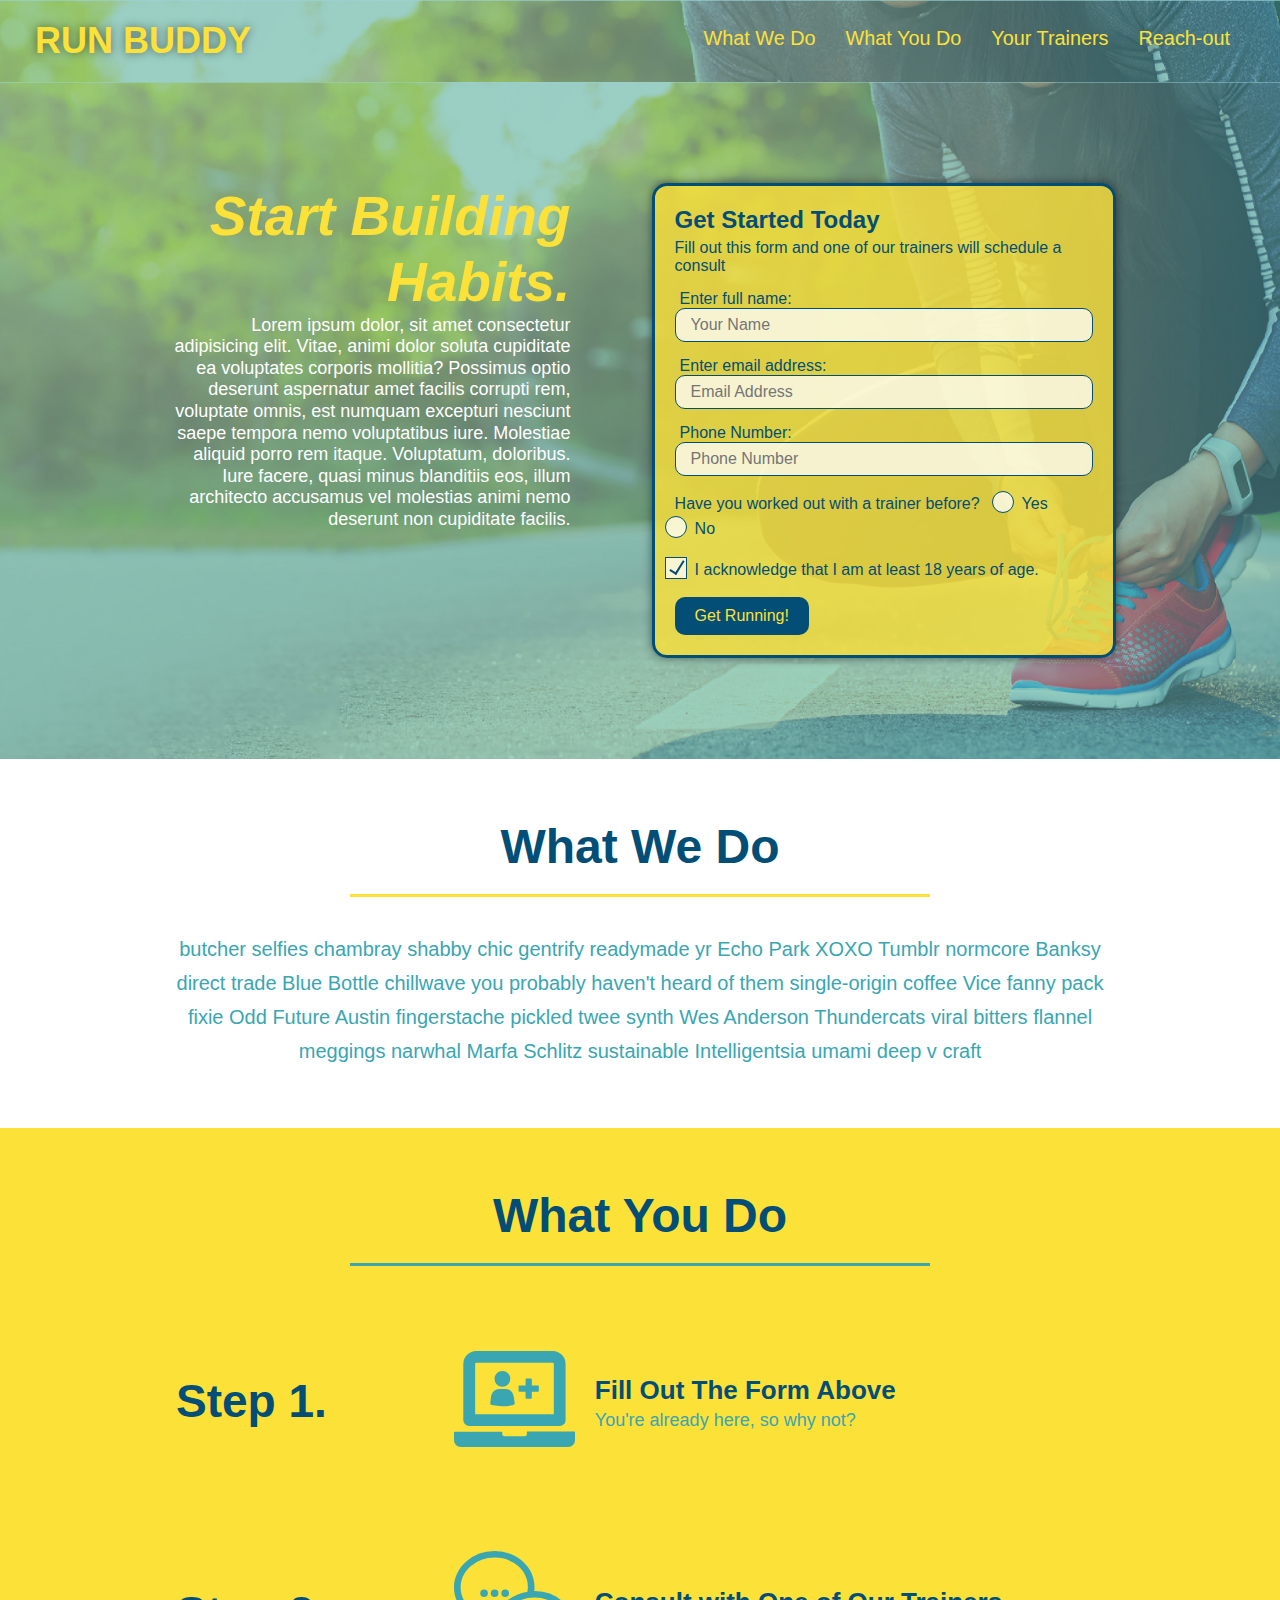
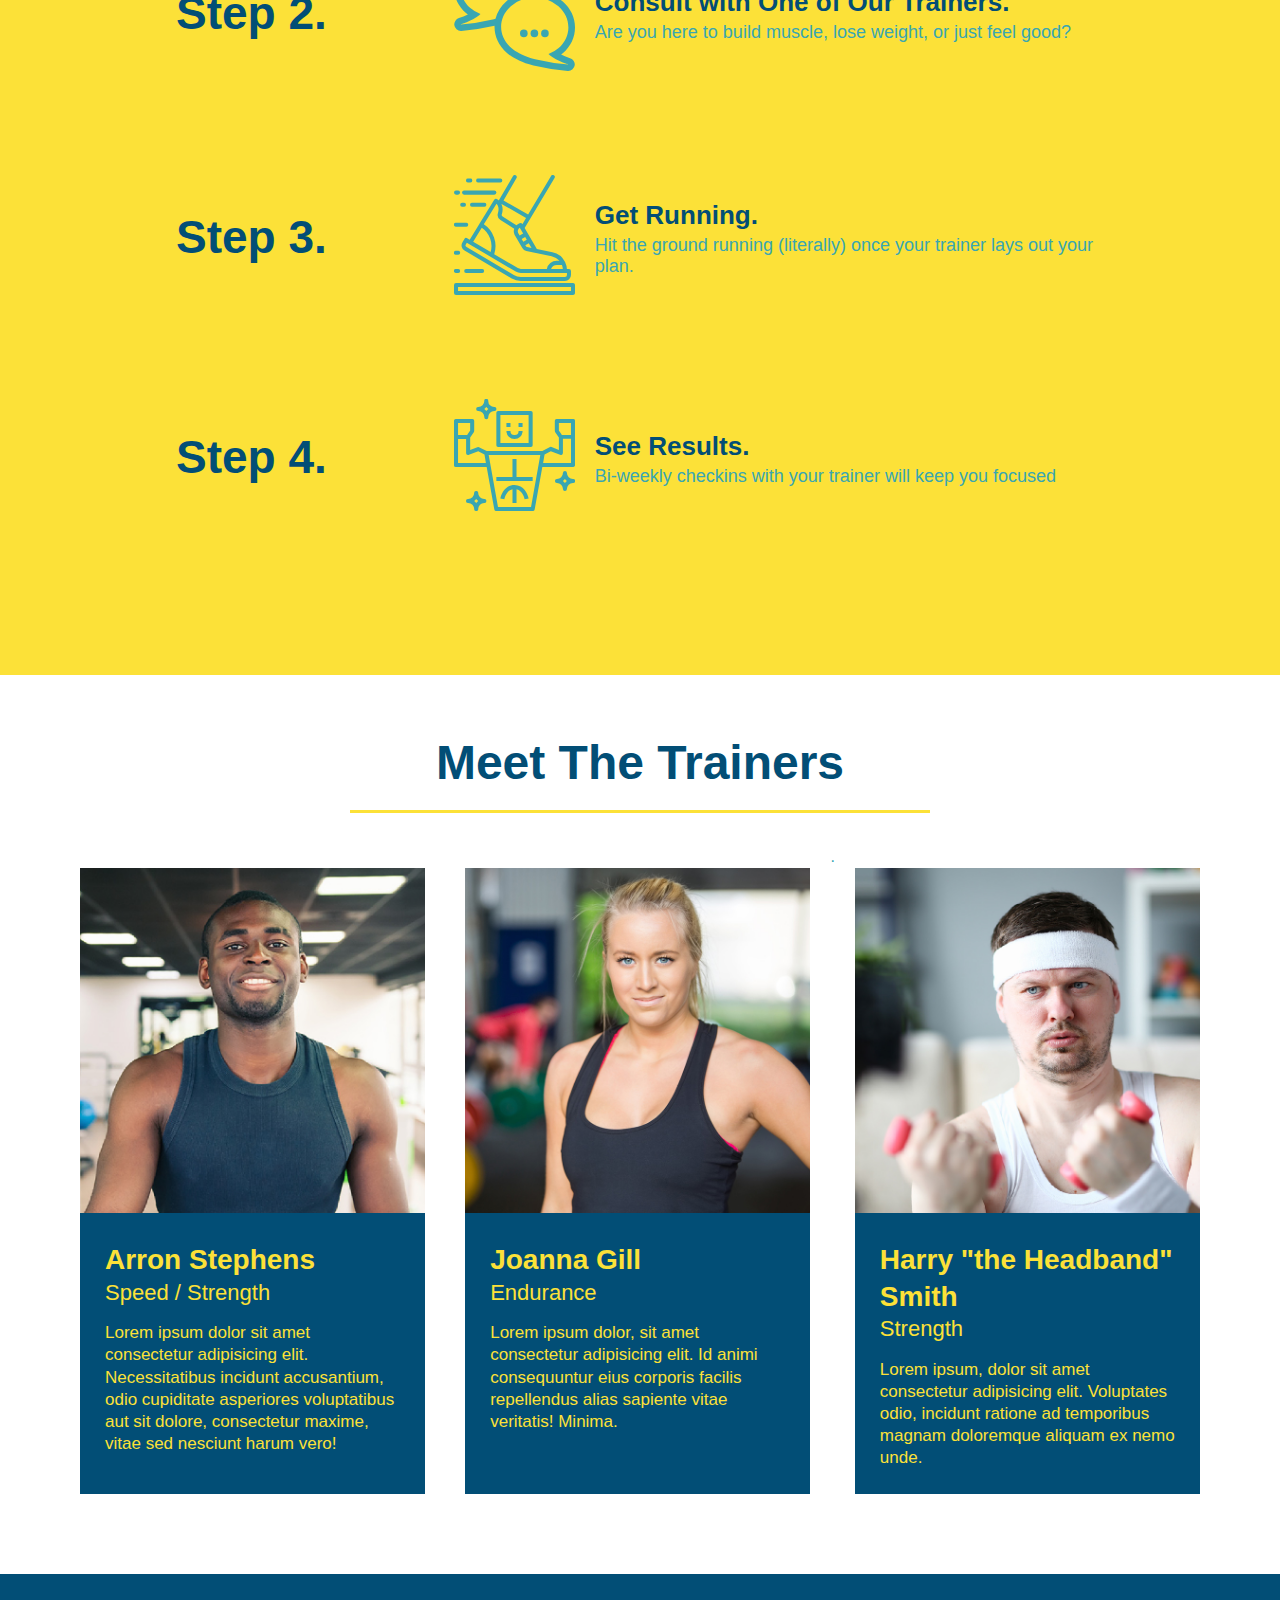
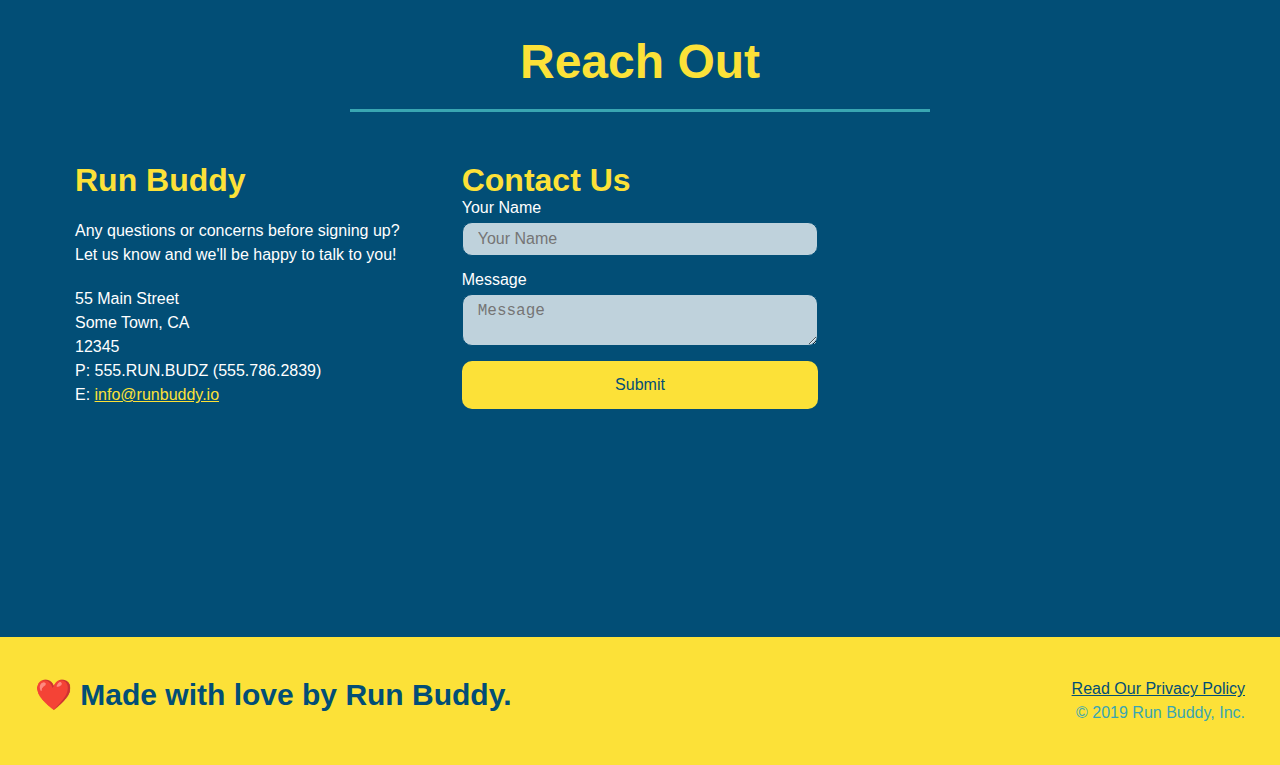
<file: index.html>
<!DOCTYPE html>
<html lang="en">
<head>
    <meta charset="UTF-8">
    <meta http-equiv="X-UA-Compatible" content="IE=edge">
    <meta name="viewport" content="width=device-width, initial-scale=1.0">
    <title>Run Buddy</title>
    <link rel="stylesheet" href="./assets/css/style.css">
    <meta name="viewport" content="width=device-width, initial-scale=1.0">
</head>
<body>
    <header>
    <h1>RUN BUDDY</h1>
    <nav>
        <!-- Unordered list element -->
        <ul>
            <!-- List item element -->
            <li>
                <!-- Anchor element -->
                <a href="#what-we-do">What We Do</a>
            </li>
            <li>
                <a href="#what-you-do">What You Do</a>
            </li>
            <li>
                <a href="#your-trainers">Your Trainers</a>
            </li>
            <li>
                <a href="#reach-out">Reach-out</a>
            </li>
        </ul>
    </nav>
    </header>
    <!-- hero/jumbotron -->
    <section class="hero">
        <div class="hero-cta">
            <h2>Start Building Habits.</h2>
                <p>Lorem ipsum dolor, sit amet consectetur adipisicing elit. Vitae, animi dolor soluta cupiditate ea voluptates
                corporis mollitia? Possimus optio deserunt aspernatur amet facilis corrupti rem, voluptate omnis, est numquam
                excepturi nesciunt saepe tempora nemo voluptatibus iure. Molestiae aliquid porro rem itaque. Voluptatum,
                doloribus. Iure facere, quasi minus blanditiis eos, illum architecto accusamus vel molestias animi nemo deserunt
                non cupiditate facilis.</p>
        </div>
        <div class="hero-form">
            <h3>Get Started Today</h3>
            <p>Fill out this form and one of our trainers will schedule a consult</p>
            <!-- Add form element -->
            <form>
                <label for="name">Enter full name:</label>
                <input type="text" placeholder="Your Name" name="name" id="name" class="form-input"/>
                <label for="email">Enter email address:</label>
                <input type="email" placeholder="Email Address" name="email" id="email"  class="form-input"/>
                <label for="phone">Phone Number:</label>
                <input type="tel" placeholder="Phone Number" name="phone" id="phone" class="form-input" />
                <p>
                    Have you worked out with a trainer before?
                <span class="radio-wrapper">
                    <input type="radio" name="trainer-confirm" id="trainer-yes" />
                    <label for="trainer-yes">Yes</label>
                    </span>
                    <span class="radio-wrapper">
                    <input type="radio" name="trainer-confirm" id="trainer-no" />
                    <label for="trainer-no">No</label>
                    </span>
                </p>
                <p>
                    <span class="checkbox-wrapper">
                    <label for="checkbox">
                        I acknowledge that I am at least 18 years of age.
                    </label>
                    <input type="checkbox" name="age-confirm" id="checkbox">
                    </span>
                </p>
                <button type="submit">
                    Get Running!
                </button>
            </form>
        </div>
    </section>
<!-- End Hero -->
    <!-- "what we do" section -->
    <section id="what-we-do" class="intro">
    <div class="flex-row">
        <h2 class="section-title primary-border">What We Do</h2>
    </div>
    <div class="flex-row">
        <p>
            butcher selfies chambray shabby chic gentrify readymade yr Echo Park XOXO Tumblr normcore Banksy direct trade Blue Bottle chillwave you probably haven't heard of them single-origin coffee Vice fanny pack fixie Odd Future Austin fingerstache pickled twee synth Wes Anderson Thundercats viral bitters flannel meggings narwhal Marfa Schlitz sustainable Intelligentsia umami
            deep v craft
        </p>
    </div>
    </section>
    <!-- "what you do" section -->
    <section id="what-you-do" class="steps">
    <div class="flex-row">
        <h2 class="section-title secondary-border">What You Do</h2>
    </div>
    <!-- Step 1 -->
        <div class="step">
            <h3>Step 1.</h3>
            <div class="step-info">
                <div class="step-img">
                    <img src="./assets/Images/01-04-svgs/step-1.svg" alt="">
                </div>
                <div class="step-text">
                    <h4>Fill Out The Form Above</h4>
            <p>You're already here, so why not?</p>
        </div>
        </div>
        </div>
        <!-- step 2 -->
        <div class="step">
            <h3>Step 2.</h3>
            <div class="step-info">
                <div class="step-img">
                    <img src="./assets/Images/01-04-svgs/step-2.svg" alt="">
                </div>
                <div class="step-text">
                    <h4>Consult with One of Our Trainers.</h4>
            <p>Are you here to build muscle, lose weight, or just feel good?</p>
                </div>
        </div>
        </div>
        <!-- Step 3 -->
        <div class="step">
            <h3>Step 3.</h3>
            <div class="step-info">
                <div class="step-img">
                    <img src="./assets/Images/01-04-svgs/step-3.svg" alt="">
                </div>
                <div class="step-text">
                    <h4>Get Running.</h4>
            <p>Hit the ground running (literally) once your trainer lays out your plan.</p>
                </div>
        </div>
        </div>
        <!-- Step 4 -->
        <div class="step">
            <h3>Step 4.</h3>
            <div class="step-info">
                <div class="step-img">
                    <img src="./assets/Images/01-04-svgs/step-4.svg" alt="">
                </div>
                <div class="step-text">
                    <h4>See Results.</h4>
            <p>Bi-weekly checkins with your trainer will keep you focused</p>
        </div>
        </div>
        </div>
    </section>
    <!-- "meet the trainers" section -->
    <section id="your-trainers">
        <div class="flex-row">
            <h2 class="section-title primary-border">Meet The Trainers</h2>
        </div>
    <!-- First Trainer bio -->
    <div class="trainers">
        <article class="trainer">
            <img src="./assets/Images/01-05-trainers/trainer-1.jpg" alt="Arron Stephens in his workout clothes, ready to workout.">
            <div class="trainer-bio">
                <h3 class="trainer-name">Arron Stephens</h3>
                <h4 class="trainer-role">Speed / Strength</h4>
                <p>
                Lorem ipsum dolor sit amet consectetur adipisicing elit. Necessitatibus incidunt accusantium, odio cupiditate asperiores voluptatibus aut sit dolore, consectetur maxime, vitae sed nesciunt harum vero!
                </p>
            </div>
        </article>
        <!-- second trainer bio -->
        <article class="trainer">
            <img src="./assets/Images/01-05-trainers/trainer-2.jpg" alt="Joanna Gill cooling off after her workout">
            <div class="trainer-bio">
            <h3 class="trainer-name">Joanna Gill</h3>
            <h4 class="trainer-role">Endurance</h4>
            <p>Lorem ipsum dolor, sit amet consectetur adipisicing elit. Id animi consequuntur eius corporis facilis repellendus alias sapiente vitae veritatis! Minima.</p>
            </div>
        </article>
        <!-- third trainer bio -->.
        <article class="trainer">
            <img src="./assets/Images/01-05-trainers/trainer-3.jpg" alt="Harry Smith wearing a headband and carrying comical weights">
            <div class="trainer-bio">
                <h3 class="trainer-name">Harry "the Headband" Smith</h3>
                <h4 class="trainer-role">Strength</h4>
                <p>Lorem ipsum, dolor sit amet consectetur adipisicing elit. Voluptates odio, incidunt ratione ad temporibus magnam doloremque aliquam ex nemo unde.</p>
            </div>
        </article>
    </div>
    </section>
    <!-- "reach out" section -->
    <section id="reach-out" class="contact">
    <div class="flex-row">
        <h2 class="section-title secondary-border">Reach Out</h2>
    </div>
        <div class="contact-info">
            <div>
                <h3>Run Buddy</h3>
                <p>
                    Any questions or concerns before signing up?
                    <br />
                    Let us know and we'll be happy to talk to you!
                </p>
                <address>
                    55 Main Street
                    <br />
                    Some Town, CA
                    <br />
                    12345
                    <br>
                    P: 555.RUN.BUDZ (555.786.2839)
                    <br />
                    E: <a href="mailto:info@runbuddy.io">info@runbuddy.io</a>
                </address>
            </div>
            <div class="contact-form">
                <h3>Contact Us</h3>
                <form>
                    <label for="contact-name">Your Name</label>
                    <input type="text" id="contact-name" placeholder="Your Name">

                    <label for="contact-message">Message</label>
                    <textarea id="contact-message" placeholder="Message"></textarea>

                    <button type="submit">Submit</button>
                </form>
            </div>
            
            <iframe src="https://www.google.com/maps/embed?pb=!1m18!1m12!1m3!1d2957.4644875101503!2d-97.77890097995767!3d29.9616878326843!2m3!1f0!2f0!3f0!3m2!1i1024!2i768!4f13.1!3m3!1m2!1s0x8644aace52c7f05d%3A0x8c046ac3728ed4ec!2s106%20Cll%20De%20Tobias%2C%20Kyle%2C%20TX%2078640!5e0!3m2!1sen!2sus!4v1636066611062!5m2!1sen!2sus" width="400" height="400" style="border:0;" allowfullscreen="" loading="lazy"></iframe>
        </div>
    </section>
    <!-- footer -->
    <footer>
        <h2 id="made-with-love">❤️ Made with love by Run Buddy.</h2>
        <div>
            <a href="./privacy-policy.html">Read Our Privacy Policy</a><br />
            &copy; 2019 Run Buddy, Inc. 
        </div>
    </footer>
</body>
</html>
</file>
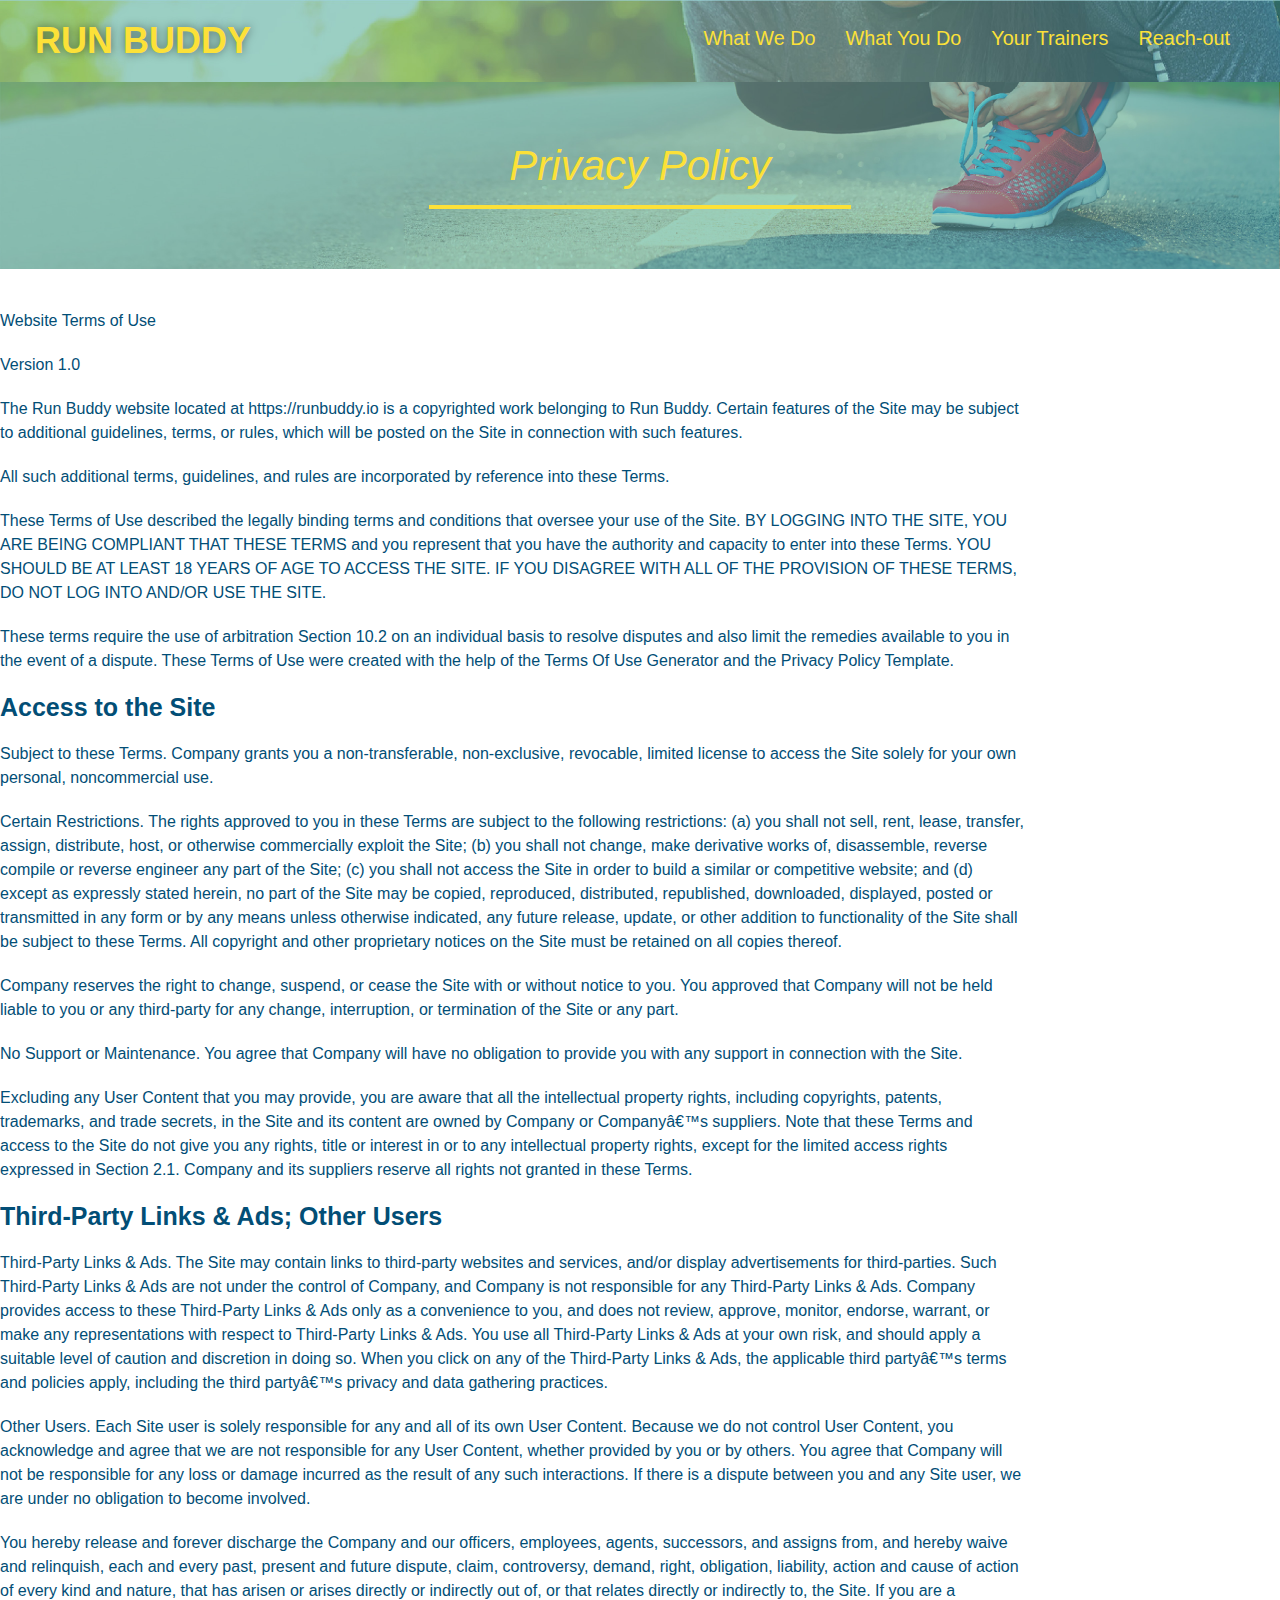
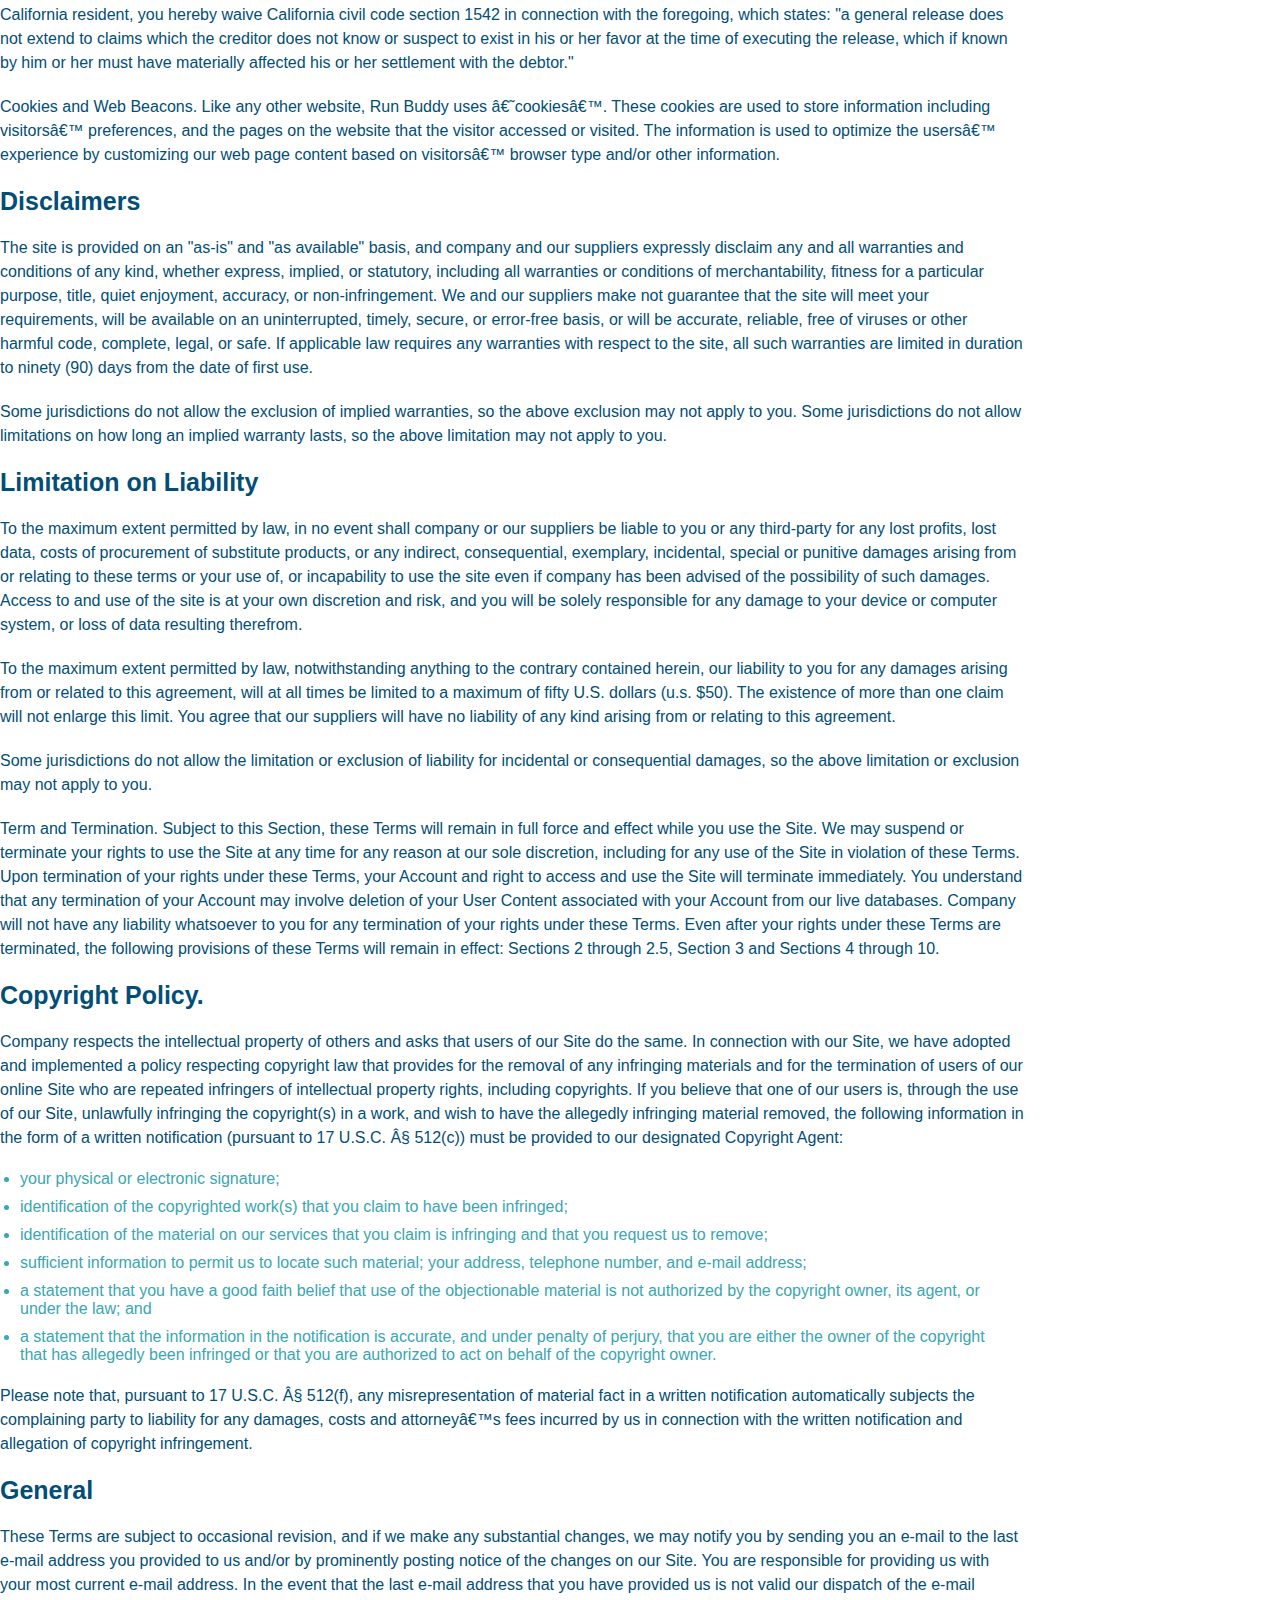
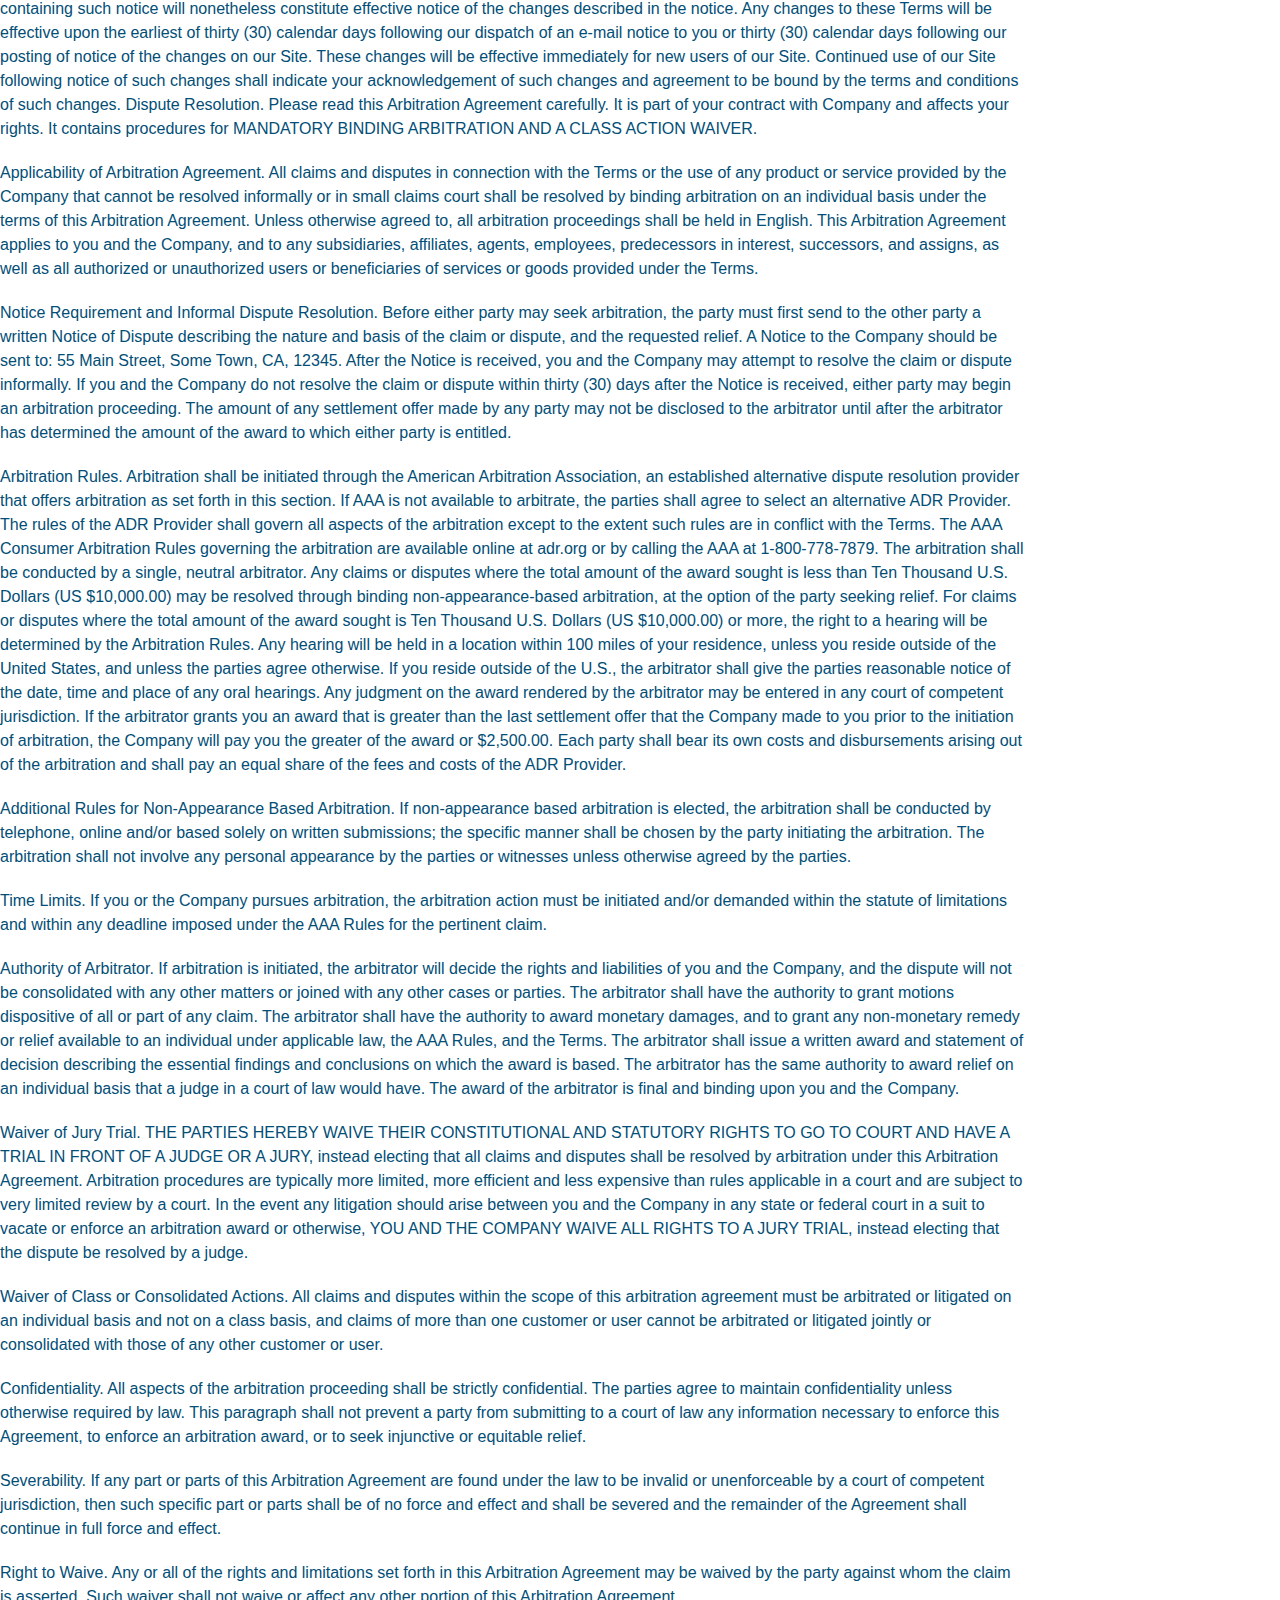
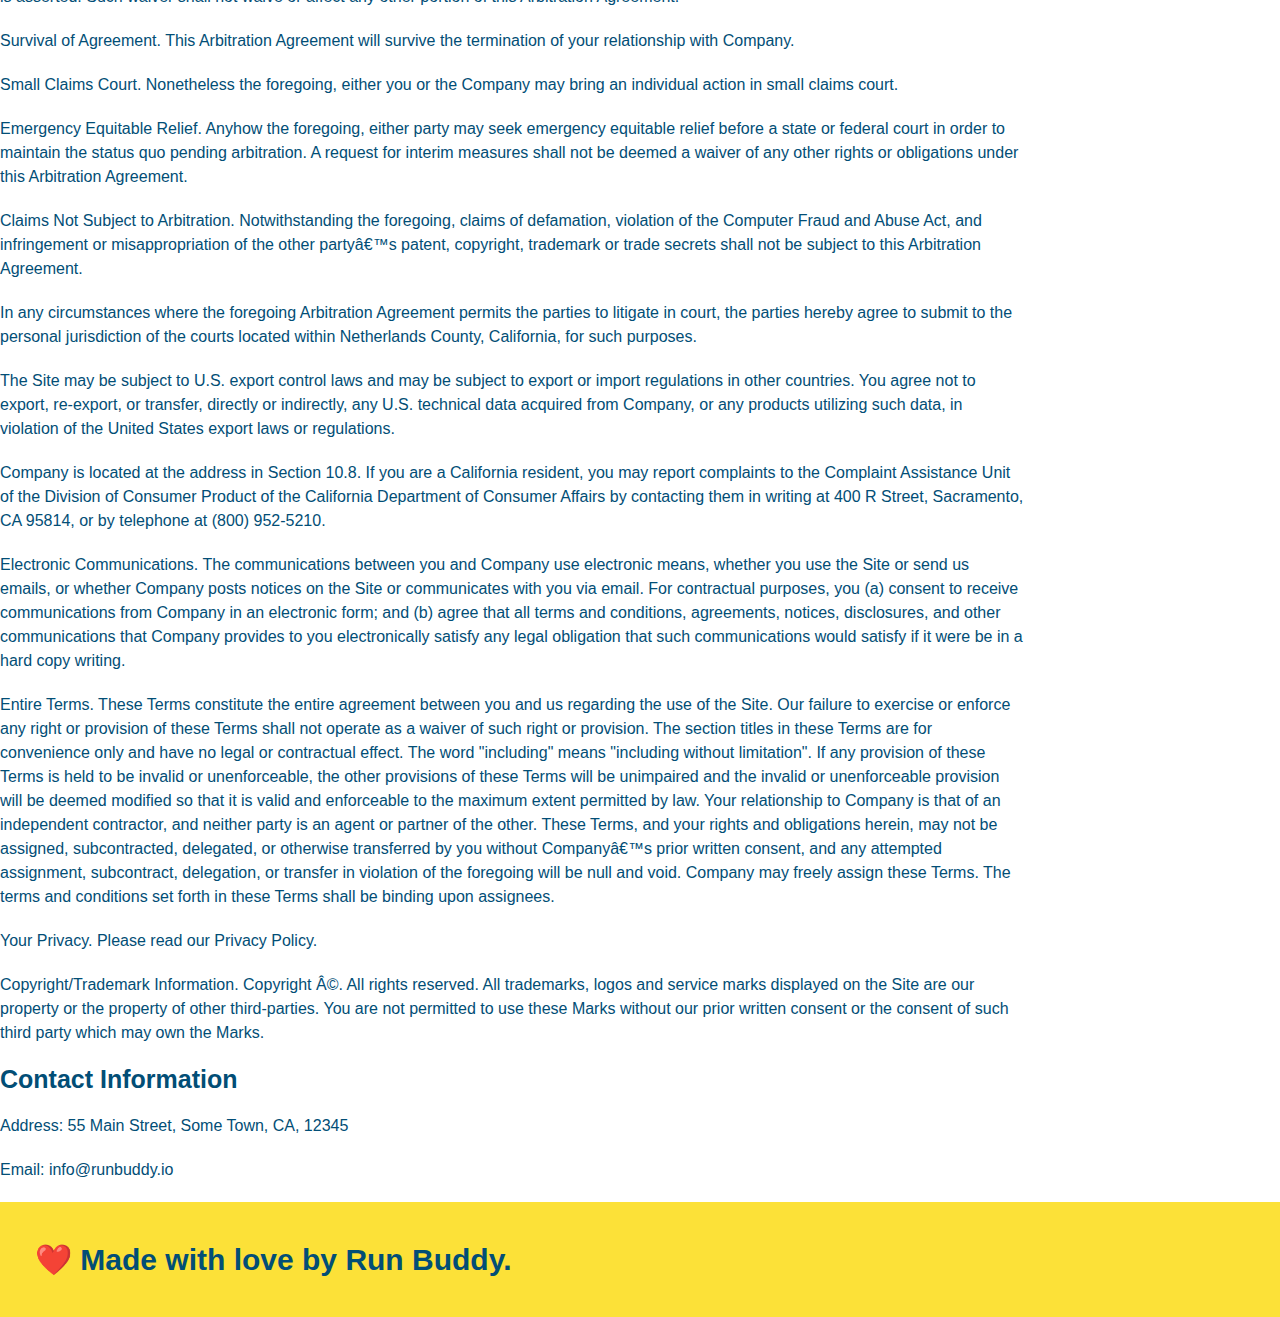
<file: privacy-policy.html>
<!DOCTYPE html>
<html lang="en">
<head>
    <meta charset="UTF-8">
    <meta http-equiv="X-UA-Compatible" content="IE=edge">
    <meta name="viewport" content="width=device-width, initial-scale=1.0">
    <title>Privacy Policy - Run Buddy</title>
    <link rel="stylesheet" href="./assets/css/style.css">
    <link rel="stylesheet" href="./assets/css/secondary-style.css">
    <meta name="viewport" content="width=device-width, initial-scale=1.0">
</head>
<body>
        <header>
            <h1>RUN BUDDY</h1>
            <nav>
                <!-- Unordered list element -->
                <ul>
                    <!-- List item element -->
                    <li>
                        <!-- Anchor element -->
                        <a href="./index.html#what-we-do">What We Do</a>
                    </li>
                    <li>
                        <a href="./index.html#what-you-do">What You Do</a>
                    </li>
                    <li>
                        <a href="./index.html#your-trainers">Your Trainers</a>
                    </li>
                    <li>
                        <a href="./index.html#reach-out">Reach-out</a>
                    </li>
                </ul>
            </nav>
        </header>
        <!-- Going to add the Run Buddy privacy policy verbiage -->
        <section class="hero">
            <h2 class="page-title">
                Privacy Policy
            </h2>
        </section>
        <article class="secondary-content">
            <html>
            
            <head></head>
            
            <body>
                <p>
                    Website Terms of Use
                </p>
            
                <p>
                    Version 1.0
                </p>
            
                <p>
                    The Run Buddy website located at https://runbuddy.io is a copyrighted work belonging to Run Buddy. Certain
                    features of the Site may be subject to additional guidelines, terms, or rules, which will be posted on the Site
                    in connection with such features.
                </p>
            
                <p>
                    All such additional terms, guidelines, and rules are incorporated by reference into these Terms.
                </p>
            
                <p>
                    These Terms of Use described the legally binding terms and conditions that oversee your use of the Site. BY
                    LOGGING INTO THE SITE, YOU ARE BEING COMPLIANT THAT THESE TERMS and you represent that you have the authority
                    and capacity to enter into these Terms. YOU SHOULD BE AT LEAST 18 YEARS OF AGE TO ACCESS THE SITE. IF YOU
                    DISAGREE WITH ALL OF THE PROVISION OF THESE TERMS, DO NOT LOG INTO AND/OR USE THE SITE.
                </p>
            
                <p>
                    These terms require the use of arbitration Section 10.2 on an individual basis to resolve disputes and also
                    limit the remedies available to you in the event of a dispute. These Terms of Use were created with the help of
                    the Terms Of Use Generator and the Privacy Policy Template.
                </p>
            
                <h3>
                    Access to the Site
                </h3>
            
                <p>
                    Subject to these Terms. Company grants you a non-transferable, non-exclusive, revocable, limited license to
                    access the Site solely for your own personal, noncommercial use.
                </p>
            
                <p>
                    Certain Restrictions. The rights approved to you in these Terms are subject to the following restrictions: (a)
                    you shall not sell, rent, lease, transfer, assign, distribute, host, or otherwise commercially exploit the Site;
                    (b) you shall not change, make derivative works of, disassemble, reverse compile or reverse engineer any part of
                    the Site; (c) you shall not access the Site in order to build a similar or competitive website; and (d) except
                    as expressly stated herein, no part of the Site may be copied, reproduced, distributed, republished, downloaded,
                    displayed, posted or transmitted in any form or by any means unless otherwise indicated, any future release,
                    update, or other addition to functionality of the Site shall be subject to these Terms. All copyright and other
                    proprietary notices on the Site must be retained on all copies thereof.
                </p>
            
                <p>
                    Company reserves the right to change, suspend, or cease the Site with or without notice to you. You approved
                    that Company will not be held liable to you or any third-party for any change, interruption, or termination of
                    the Site or any part.
                </p>
            
                <p>
                    No Support or Maintenance. You agree that Company will have no obligation to provide you with any support in
                    connection with the Site.
                </p>
            
                <p>
                    Excluding any User Content that you may provide, you are aware that all the intellectual property rights,
                    including copyrights, patents, trademarks, and trade secrets, in the Site and its content are owned by Company
                    or Companyâ€™s suppliers. Note that these Terms and access to the Site do not give you any rights, title or
                    interest in or to any intellectual property rights, except for the limited access rights expressed in Section
                    2.1. Company and its suppliers reserve all rights not granted in these Terms.
                </p>
            
                <h3>
                    Third-Party Links &amp; Ads; Other Users
                </h3>
            
                <p>
                    Third-Party Links &amp; Ads. The Site may contain links to third-party websites and services, and/or display
                    advertisements for third-parties. Such Third-Party Links &amp; Ads are not under the control of Company, and
                    Company
                    is not responsible for any Third-Party Links &amp; Ads. Company provides access to these Third-Party Links &amp;
                    Ads
                    only as a convenience to you, and does not review, approve, monitor, endorse, warrant, or make any
                    representations with respect to Third-Party Links &amp; Ads. You use all Third-Party Links &amp; Ads at your own
                    risk,
                    and should apply a suitable level of caution and discretion in doing so. When you click on any of the
                    Third-Party Links &amp; Ads, the applicable third partyâ€™s terms and policies apply, including the third
                    partyâ€™s
                    privacy and data gathering practices.
                </p>
            
                <p>
                    Other Users. Each Site user is solely responsible for any and all of its own User Content. Because we do not
                    control User Content, you acknowledge and agree that we are not responsible for any User Content, whether
                    provided by you or by others. You agree that Company will not be responsible for any loss or damage incurred as
                    the result of any such interactions. If there is a dispute between you and any Site user, we are under no
                    obligation to become involved.
                </p>
            
                <p>
                    You hereby release and forever discharge the Company and our officers, employees, agents, successors, and
                    assigns from, and hereby waive and relinquish, each and every past, present and future dispute, claim,
                    controversy, demand, right, obligation, liability, action and cause of action of every kind and nature, that has
                    arisen or arises directly or indirectly out of, or that relates directly or indirectly to, the Site. If you are
                    a California resident, you hereby waive California civil code section 1542 in connection with the foregoing,
                    which states: "a general release does not extend to claims which the creditor does not know or suspect to exist
                    in his or her favor at the time of executing the release, which if known by him or her must have materially
                    affected his or her settlement with the debtor."
                </p>
            
                <p>
                    Cookies and Web Beacons. Like any other website, Run Buddy uses â€˜cookiesâ€™. These cookies are used to store
                    information including visitorsâ€™ preferences, and the pages on the website that the visitor accessed or
                    visited.
                    The information is used to optimize the usersâ€™ experience by customizing our web page content based on
                    visitorsâ€™
                    browser type and/or other information.
                </p>
            
                <h3>
                    Disclaimers
                </h3>
            
                <p>
                    The site is provided on an "as-is" and "as available" basis, and company and our suppliers expressly disclaim
                    any and all warranties and conditions of any kind, whether express, implied, or statutory, including all
                    warranties or conditions of merchantability, fitness for a particular purpose, title, quiet enjoyment, accuracy,
                    or non-infringement. We and our suppliers make not guarantee that the site will meet your requirements, will be
                    available on an uninterrupted, timely, secure, or error-free basis, or will be accurate, reliable, free of
                    viruses or other harmful code, complete, legal, or safe. If applicable law requires any warranties with respect
                    to the site, all such warranties are limited in duration to ninety (90) days from the date of first use.
                </p>
            
                <p>
                    Some jurisdictions do not allow the exclusion of implied warranties, so the above exclusion may not apply to
                    you. Some jurisdictions do not allow limitations on how long an implied warranty lasts, so the above limitation
                    may not apply to you.
                </p>
            
                <h3>
                    Limitation on Liability
                </h3>
            
                <p>
                    To the maximum extent permitted by law, in no event shall company or our suppliers be liable to you or any
                    third-party for any lost profits, lost data, costs of procurement of substitute products, or any indirect,
                    consequential, exemplary, incidental, special or punitive damages arising from or relating to these terms or
                    your use of, or incapability to use the site even if company has been advised of the possibility of such
                    damages. Access to and use of the site is at your own discretion and risk, and you will be solely responsible
                    for any damage to your device or computer system, or loss of data resulting therefrom.
                </p>
            
                <p>
                    To the maximum extent permitted by law, notwithstanding anything to the contrary contained herein, our liability
                    to you for any damages arising from or related to this agreement, will at all times be limited to a maximum of
                    fifty U.S. dollars (u.s. $50). The existence of more than one claim will not enlarge this limit. You agree that
                    our suppliers will have no liability of any kind arising from or relating to this agreement.
                </p>
            
                <p>
                    Some jurisdictions do not allow the limitation or exclusion of liability for incidental or consequential
                    damages, so the above limitation or exclusion may not apply to you.
                </p>
            
                <p>
                    Term and Termination. Subject to this Section, these Terms will remain in full force and effect while you use
                    the Site. We may suspend or terminate your rights to use the Site at any time for any reason at our sole
                    discretion, including for any use of the Site in violation of these Terms. Upon termination of your rights under
                    these Terms, your Account and right to access and use the Site will terminate immediately. You understand that
                    any termination of your Account may involve deletion of your User Content associated with your Account from our
                    live databases. Company will not have any liability whatsoever to you for any termination of your rights under
                    these Terms. Even after your rights under these Terms are terminated, the following provisions of these Terms
                    will remain in effect: Sections 2 through 2.5, Section 3 and Sections 4 through 10.
                </p>
            
                <h3>
                    Copyright Policy.
                </h3>
            
                <p>
                    Company respects the intellectual property of others and asks that users of our Site do the same. In connection
                    with our Site, we have adopted and implemented a policy respecting copyright law that provides for the removal
                    of any infringing materials and for the termination of users of our online Site who are repeated infringers of
                    intellectual property rights, including copyrights. If you believe that one of our users is, through the use of
                    our Site, unlawfully infringing the copyright(s) in a work, and wish to have the allegedly infringing material
                    removed, the following information in the form of a written notification (pursuant to 17 U.S.C. Â§ 512(c)) must
                    be provided to our designated Copyright Agent:
                </p>
            
                <ul>
                    <li>
                        your physical or electronic signature;
                    </li>
                    <li>
                        identification of the copyrighted work(s) that you claim to have been infringed;
                    </li>
                    <li>
                        identification of the material on our services that you claim is infringing and that you request us to
                        remove;
                    </li>
                    <li>
                        sufficient information to permit us to locate such material; your address, telephone number, and e-mail
                        address;
                    </li>
                    <li>
                        a statement that you have a good faith belief that use of the objectionable material is not authorized by
                        the
                        copyright owner, its agent, or under the law; and
                    </li>
                    <li>
                        a statement that the information in the notification is accurate, and under penalty of perjury, that you are
                        either the owner of the copyright that has allegedly been infringed or that you are authorized to act on
                        behalf of the copyright owner.
                    </li>
                </ul>
            
                <p>
                    Please note that, pursuant to 17 U.S.C. Â§ 512(f), any misrepresentation of material fact in a written
                    notification automatically subjects the complaining party to liability for any damages, costs and attorneyâ€™s
                    fees incurred by us in connection with the written notification and allegation of copyright infringement.
                </p>
            
                <h3>
                    General
                </h3>
            
                <p>
                    These Terms are subject to occasional revision, and if we make any substantial changes, we may notify you by
                    sending you an e-mail to the last e-mail address you provided to us and/or by prominently posting notice of the
                    changes on our Site. You are responsible for providing us with your most current e-mail address. In the event
                    that the last e-mail address that you have provided us is not valid our dispatch of the e-mail containing such
                    notice will nonetheless constitute effective notice of the changes described in the notice. Any changes to these
                    Terms will be effective upon the earliest of thirty (30) calendar days following our dispatch of an e-mail
                    notice to you or thirty (30) calendar days following our posting of notice of the changes on our Site. These
                    changes will be effective immediately for new users of our Site. Continued use of our Site following notice of
                    such changes shall indicate your acknowledgement of such changes and agreement to be bound by the terms and
                    conditions of such changes. Dispute Resolution. Please read this Arbitration Agreement carefully. It is part of
                    your contract with Company and affects your rights. It contains procedures for MANDATORY BINDING ARBITRATION AND
                    A CLASS ACTION WAIVER.
                </p>
            
                <p>
                    Applicability of Arbitration Agreement. All claims and disputes in connection with the Terms or the use of any
                    product or service provided by the Company that cannot be resolved informally or in small claims court shall be
                    resolved by binding arbitration on an individual basis under the terms of this Arbitration Agreement. Unless
                    otherwise agreed to, all arbitration proceedings shall be held in English. This Arbitration Agreement applies to
                    you and the Company, and to any subsidiaries, affiliates, agents, employees, predecessors in interest,
                    successors, and assigns, as well as all authorized or unauthorized users or beneficiaries of services or goods
                    provided under the Terms.
                </p>
            
                <p>
                    Notice Requirement and Informal Dispute Resolution. Before either party may seek arbitration, the party must
                    first send to the other party a written Notice of Dispute describing the nature and basis of the claim or
                    dispute, and the requested relief. A Notice to the Company should be sent to: 55 Main Street, Some Town, CA,
                    12345. After the Notice is received, you and the Company may attempt to resolve the claim or dispute informally.
                    If you and the Company do not resolve the claim or dispute within thirty (30) days after the Notice is received,
                    either party may begin an arbitration proceeding. The amount of any settlement offer made by any party may not
                    be disclosed to the arbitrator until after the arbitrator has determined the amount of the award to which either
                    party is entitled.
                </p>
            
                <p>
                    Arbitration Rules. Arbitration shall be initiated through the American Arbitration Association, an established
                    alternative dispute resolution provider that offers arbitration as set forth in this section. If AAA is not
                    available to arbitrate, the parties shall agree to select an alternative ADR Provider. The rules of the ADR
                    Provider shall govern all aspects of the arbitration except to the extent such rules are in conflict with the
                    Terms. The AAA Consumer Arbitration Rules governing the arbitration are available online at adr.org or by
                    calling the AAA at 1-800-778-7879. The arbitration shall be conducted by a single, neutral arbitrator. Any
                    claims or disputes where the total amount of the award sought is less than Ten Thousand U.S. Dollars (US
                    $10,000.00) may be resolved through binding non-appearance-based arbitration, at the option of the party seeking
                    relief. For claims or disputes where the total amount of the award sought is Ten Thousand U.S. Dollars (US
                    $10,000.00) or more, the right to a hearing will be determined by the Arbitration Rules. Any hearing will be
                    held in a location within 100 miles of your residence, unless you reside outside of the United States, and
                    unless the parties agree otherwise. If you reside outside of the U.S., the arbitrator shall give the parties
                    reasonable notice of the date, time and place of any oral hearings. Any judgment on the award rendered by the
                    arbitrator may be entered in any court of competent jurisdiction. If the arbitrator grants you an award that is
                    greater than the last settlement offer that the Company made to you prior to the initiation of arbitration, the
                    Company will pay you the greater of the award or $2,500.00. Each party shall bear its own costs and
                    disbursements arising out of the arbitration and shall pay an equal share of the fees and costs of the ADR
                    Provider.
                </p>
            
                <p>
                    Additional Rules for Non-Appearance Based Arbitration. If non-appearance based arbitration is elected, the
                    arbitration shall be conducted by telephone, online and/or based solely on written submissions; the specific
                    manner shall be chosen by the party initiating the arbitration. The arbitration shall not involve any personal
                    appearance by the parties or witnesses unless otherwise agreed by the parties.
                </p>
            
                <p>
                    Time Limits. If you or the Company pursues arbitration, the arbitration action must be initiated and/or demanded
                    within the statute of limitations and within any deadline imposed under the AAA Rules for the pertinent claim.
                </p>
            
                <p>
                    Authority of Arbitrator. If arbitration is initiated, the arbitrator will decide the rights and liabilities of
                    you and the Company, and the dispute will not be consolidated with any other matters or joined with any other
                    cases or parties. The arbitrator shall have the authority to grant motions dispositive of all or part of any
                    claim. The arbitrator shall have the authority to award monetary damages, and to grant any non-monetary remedy
                    or relief available to an individual under applicable law, the AAA Rules, and the Terms. The arbitrator shall
                    issue a written award and statement of decision describing the essential findings and conclusions on which the
                    award is based. The arbitrator has the same authority to award relief on an individual basis that a judge in a
                    court of law would have. The award of the arbitrator is final and binding upon you and the Company.
                </p>
            
                <p>
                    Waiver of Jury Trial. THE PARTIES HEREBY WAIVE THEIR CONSTITUTIONAL AND STATUTORY RIGHTS TO GO TO COURT AND HAVE
                    A TRIAL IN FRONT OF A JUDGE OR A JURY, instead electing that all claims and disputes shall be resolved by
                    arbitration under this Arbitration Agreement. Arbitration procedures are typically more limited, more efficient
                    and less expensive than rules applicable in a court and are subject to very limited review by a court. In the
                    event any litigation should arise between you and the Company in any state or federal court in a suit to vacate
                    or enforce an arbitration award or otherwise, YOU AND THE COMPANY WAIVE ALL RIGHTS TO A JURY TRIAL, instead
                    electing that the dispute be resolved by a judge.
                </p>
            
                <p>
                    Waiver of Class or Consolidated Actions. All claims and disputes within the scope of this arbitration agreement
                    must be arbitrated or litigated on an individual basis and not on a class basis, and claims of more than one
                    customer or user cannot be arbitrated or litigated jointly or consolidated with those of any other customer or
                    user.
                </p>
            
                <p>
                    Confidentiality. All aspects of the arbitration proceeding shall be strictly confidential. The parties agree to
                    maintain confidentiality unless otherwise required by law. This paragraph shall not prevent a party from
                    submitting to a court of law any information necessary to enforce this Agreement, to enforce an arbitration
                    award, or to seek injunctive or equitable relief.
                </p>
            
                <p>
                    Severability. If any part or parts of this Arbitration Agreement are found under the law to be invalid or
                    unenforceable by a court of competent jurisdiction, then such specific part or parts shall be of no force and
                    effect and shall be severed and the remainder of the Agreement shall continue in full force and effect.
                </p>
            
                <p>
                    Right to Waive. Any or all of the rights and limitations set forth in this Arbitration Agreement may be waived
                    by the party against whom the claim is asserted. Such waiver shall not waive or affect any other portion of this
                    Arbitration Agreement.
                </p>
            
                <p>
                    Survival of Agreement. This Arbitration Agreement will survive the termination of your relationship with
                    Company.
                </p>
            
                <p>
                    Small Claims Court. Nonetheless the foregoing, either you or the Company may bring an individual action in small
                    claims court.
                </p>
            
                <p>
                    Emergency Equitable Relief. Anyhow the foregoing, either party may seek emergency equitable relief before a
                    state or federal court in order to maintain the status quo pending arbitration. A request for interim measures
                    shall not be deemed a waiver of any other rights or obligations under this Arbitration Agreement.
                </p>
            
                <p>
                    Claims Not Subject to Arbitration. Notwithstanding the foregoing, claims of defamation, violation of the
                    Computer Fraud and Abuse Act, and infringement or misappropriation of the other partyâ€™s patent, copyright,
                    trademark or trade secrets shall not be subject to this Arbitration Agreement.
                </p>
            
                <p>
                    In any circumstances where the foregoing Arbitration Agreement permits the parties to litigate in court, the
                    parties hereby agree to submit to the personal jurisdiction of the courts located within Netherlands County,
                    California, for such purposes.
                </p>
            
                <p>
                    The Site may be subject to U.S. export control laws and may be subject to export or import regulations in other
                    countries. You agree not to export, re-export, or transfer, directly or indirectly, any U.S. technical data
                    acquired from Company, or any products utilizing such data, in violation of the United States export laws or
                    regulations.
                </p>
            
                <p>
                    Company is located at the address in Section 10.8. If you are a California resident, you may report complaints
                    to the Complaint Assistance Unit of the Division of Consumer Product of the California Department of Consumer
                    Affairs by contacting them in writing at 400 R Street, Sacramento, CA 95814, or by telephone at (800) 952-5210.
                </p>
            
                <p>
                    Electronic Communications. The communications between you and Company use electronic means, whether you use the
                    Site or send us emails, or whether Company posts notices on the Site or communicates with you via email. For
                    contractual purposes, you (a) consent to receive communications from Company in an electronic form; and (b)
                    agree that all terms and conditions, agreements, notices, disclosures, and other communications that Company
                    provides to you electronically satisfy any legal obligation that such communications would satisfy if it were be
                    in a hard copy writing.
                </p>
            
                <p>
                    Entire Terms. These Terms constitute the entire agreement between you and us regarding the use of the Site. Our
                    failure to exercise or enforce any right or provision of these Terms shall not operate as a waiver of such right
                    or provision. The section titles in these Terms are for convenience only and have no legal or contractual
                    effect. The word "including" means "including without limitation". If any provision of these Terms is held to be
                    invalid or unenforceable, the other provisions of these Terms will be unimpaired and the invalid or
                    unenforceable provision will be deemed modified so that it is valid and enforceable to the maximum extent
                    permitted by law. Your relationship to Company is that of an independent contractor, and neither party is an
                    agent or partner of the other. These Terms, and your rights and obligations herein, may not be assigned,
                    subcontracted, delegated, or otherwise transferred by you without Companyâ€™s prior written consent, and any
                    attempted assignment, subcontract, delegation, or transfer in violation of the foregoing will be null and void.
                    Company may freely assign these Terms. The terms and conditions set forth in these Terms shall be binding upon
                    assignees.
                </p>
            
                <p>
                    Your Privacy. Please read our Privacy Policy.
                </p>
            
                <p>
                    Copyright/Trademark Information. Copyright Â©. All rights reserved. All trademarks, logos and service marks
                    displayed on the Site are our property or the property of other third-parties. You are not permitted to use
                    these Marks without our prior written consent or the consent of such third party which may own the Marks.
                </p>
            
                <h3>
                    Contact Information
                </h3>
            
                <p>
                    Address: 55 Main Street, Some Town, CA, 12345
                </p>
            
                <p>
                    Email: info@runbuddy.io
                </p>
            </body>
            
            </html>
        </article>
<!-- End privacy policy verbiage -->

            <!-- footer -->
            <footer>
                <h2 id="made-with-love">❤️ Made with love by Run Buddy.</h2>
                <!-- <div>
                    <a href="#">Read Our Privacy Policy</a><br />
                    &copy; 2019 Run Buddy, Inc.
                </div> -->
            </footer>
            <!-- End Footer -->
</body>
</html>
</file>
<file: assets/css/style.css>
:root {
  --primary-color: #fce138;
  --secondary-color: #024e76;
  --tertiary-color: #39a6b2;
}
* {
  margin: 0;
  padding: 0;
  box-sizing: border-box;
}
body {
  color: #39a6b2;
  font-family: Helvetica, Arial, sans-seriff;
}

/* Header Styles begin */
header {
  padding: 20px 35px;
  background-color: #39a6b2;
  display: flex;
  justify-content: space-between;
  flex-wrap: wrap;
  position: -webkit-sticky;
  position: sticky;
  top: 0;
  background-image: url(../Images/hero-bg.jpeg);
  background-size: cover;
  background-attachment: fixed;
  background-position: 80%;
  z-index: 9999;
}
header h1 {
  font-weight: bold;
  font-size: 36px;
  color: #fce138;
  margin: 0;
  text-shadow: 0 0 10px rgba(0,0,0,0.5);
}
header a {
  text-decoration: none;
  color: #fce138;
}
header nav {
  margin: 7px 0;
}
header nav ul {
  display: flex;
  flex-wrap: wrap;
  justify-content: space-between;
  align-items: center;
  list-style: none;
}
header nav ul li a {
  padding: 10px 15px;
  font-weight: lighter;
  font-size: 1.55vw;
}
header nav ul li a:hover {
  background: #fce138;
  color: #024e76;
  border-radius: 15px;
  text-shadow: none;
}
/* Header Styles End */

/* Footer begin */
footer {
  background: #fce138;
  width: 100%;
  padding: 40px 35px;
  display: flex;
  justify-content: space-between;
  flex-wrap: wrap;
}
footer h2 {
  color: #024e76;
  font-size: 30px;
  margin: 0;
}
footer div {
  line-height: 1.5;
  text-align: right;
}
footer a {
  color: #024e76;
}
/* footer end */

section {
  padding: 60px;
}

/* Hero Style Start */
.hero {
  background-image: url("../Images/hero-bg.jpeg");
  background-size: cover;
  background-position: center;
  display: flex;
  justify-content: center;
  flex-wrap: wrap;
  align-items: flex-start;
}
.hero-cta {
  width: 35%;
  text-align: right;
  margin: 3.5%;
  color: #fff;
  font-size: 18px;
  line-height: 1.2;
}
.hero-cta h2 {
  font-style: italic;
  font-size: 55px;
  color: #fce138;
}
.hero-form {
  background-color: rgba(252,225,56,0.80);
  color: #024e76;
  padding: 20px;
  border: 3px solid #024e76;
  width: 40%;
  margin: 3.5%;
  box-shadow: 0 0 10px rgba(0,0,0,0.5);
  border-radius: 15px;
}
.hero-form button:hover {
  background-color: #39a6b2;
}
.hero-form h3 {
  font-size: 24px;
  margin: 0;
}
.hero-form p {
  margin: 5px 0 15px 0;
}
.form-input {
  border: 1px solid #034e76;
  display: block;
  padding: 7px 15px;
  font-size: 16px;
  color: #024e76;
  width: 100%;
  margin-bottom: 15px;
  border-radius: 10px;
  background-color: rgba(255,255,255,0.75);
}
.form-input:focus {
  background-color: rgba(255,255,255, 1);
  outline: none;
}
.hero-form label {
  margin: 0 5px;
}
.hero-form button {
  color: #fce138;
  background-color: #024e76;
  border: none;
  padding: 10px 20px;
  font-size: 16px;
  border-radius: 10px;
}
.checkbox-wrapper input, .radio-wrapper input {
  opacity: 0;
}
.checkbox-wrapper label, .radio-wrapper label {
  position: relative;
  left: 10px;
  margin: 10px;
  line-height: 1.6;
}
.checkbox-wrapper label::before, .radio-wrapper label::before {
  content: "";
  height: 20px;
  width: 20px;
  background: rgba(255,255,255,0.75);
  border: 1px solid #024e76;
  position: absolute;
  top: -4px;
  left: -30px;
}
.radio-wrapper label::before {
  border-radius: 50%;
}
.radio-wrapper label::after {
  content: "";
  width: 20px;
  height: 20px;
  border-radius: 50%;
  background: #024e76;
  position: absolute;
  left: -29px;
  top: -3px;
  background-image: radial-gradient(circle, #39a6b2, #024e76);
}
.checkbox-wrapper label::after {
  content: "";
  height: 6px;
  width: 14px;
  border-left: 2px solid #024e76;
  border-bottom: 2px solid #024e76;
  position: absolute;
  left: -26px;
  top: 1px;
  transform: rotate(-58deg);
}
.checkbox-wrapper input + label::after, .radio-wrapper input + label::after {
  content: none;
}
.checkbox-wrapper input:checked + label::after, .radio-wrapper input:checked + label::after {
  content: "";
}
/* Hero style end */

/* Section title styles start */
.section-title {
  font-size: 48px;
  color: #024e76;
  border-bottom: 3px solid;
  padding-bottom: 20px;
  text-align: center;
  margin: 0 auto 35px auto;
  width: 50%;
}
.primary-border {
  border-color: #fce138;
}
.secondary-border {
  border-color: #39a6b2;
}
/* Section title styles end */

/* What we do styles begin */
.intro p {
  line-height: 1.7;
  color: #39a6b2;
  width: 80%;
  font-size: 20px;
  margin: 0 auto;
  text-align: center;
}
/* what we do styles end */

/* what you do styles begin */
.steps {
  background: #fce138;
}
.step {
  margin: 50px auto;
  padding-bottom: 50px;
  width: 80%;
  display: flex;
  flex-wrap: wrap;
  align-items: center;
  justify-content: space-between;
}
.step:last-child {
  border-bottom: none;
}
.step h3 {
  color: #024e76;
  font-size: 46px;
  flex: 1 30%;
}
.step-info {
  flex: 2 70%;
  display: flex;
  flex-wrap: wrap;
  align-items: center;
}
.step-img {
  flex: 1 12%;
  margin-right: 20px;
}
.step-img img {
  max-width: 100%;
}
.step-text {
  flex: 12;
}
.step-text p {
  color: #39a6b2;
  font-size: 18px;
}
.step-text h4 {
  font-size: 26px;
  line-height: 1.5;
  color: #024e76;
}
/* What you do styles end */


/* Trainer Styles Start */
.trainers { 
  width: 100%;
  margin: 0 auto;
  display: flex;
  flex-wrap: wrap;
  justify-content: space-around;
}
.trainer {
  margin: 20px;
  background: #024e76;
  flex: 1;
  color: #fce138;
}
.trainer img {
  width: 100%;
}
.trainer-bio {
  padding: 25px;
  line-height: 1.3;
}
.trainer-bio h3 {
  font-size: 28px;
}
.trainer-bio h4 {
  font-weight: lighter;
  font-size: 22px;
  margin-bottom: 15px;
}
.trainer-bio p {
  font-size: 17px;
}
/* REACH OUT STYLES START */
.contact { 
  background: #024e76;
}
.contact h2 {
  color: #fce138;
}
.contact-info iframe {
  height: 400px;
}
.contact-info div {
  color: white;
}
.contact-info {
  display: flex;
  justify-content: space-between;
  flex-wrap: wrap;
}
.contact-info > * {
  flex: 1;
  margin: 15px;
}
.contact-info h3 {
  color: #fce138;
  font-size: 32px;
}
.contact-info p, .contact-info address {
  margin: 20px 0;
  line-height: 1.5;
  font-size: 16px;
  font-style: normal;
}
.contact-info a {
  color: #fce138;
}
.flex-row {
  display: flex;
}
.contact-form input, .contact-form textarea {
  border: 1px solid #024e76;
  display: block;
  padding: 7px 15px;
  font-size: 16px;
  color: #024e76;
  width: 100%;
  margin-bottom: 15px;
  margin-top: 5px;
  border-radius: 10px;
  background-color: rgba(255,255,255, 0.75);
}
.contact-form input:focus, .contact-form textarea:focus {
  background-color: rgba(255,255,255, 1);
  outline: none;
}
.contact-form button {
  width: 100%;
  border: none;
  background: #fce138;
  color: #024e76;
  text-align: center;
  padding: 15px 0;
  font-size: 16px;
  border-radius: 10px;
}
.contact-form button:hover {
  color: #fce138;
  background: #39a6b2;
}
/* REACH OUT STYLES END */

/* MEDIA QUERY FOR SMALLER DESKTOP SCREENS AND SMALLER */
@media screen and (max-width: 980px) {
  header {
  padding-bottom: 0;
  justify-content: center;
  position: relative;
  }

  header h1 {
    width: 100%;
    text-align: center;
  }

  header nav ul {
    margin-top: 20px;
    width: 100%;
    justify-content: center;
  }

  header nav ul li a {
    font-size: 20px;
  }

  footer h2, footer div {
    text-align: center;
    width: 100%;
  }

  .hero-cta, .hero-form {
    width: 100%;
  }

  .hero-cta {
  text-align: center;
  }

  .section-title {
    width: 80%;
  }

  .trainer {
    flex: 0 70%;
  }

  .contact-info iframe {
    flex: 1 100%;
  }
}
/* MEDIA QUERY FOR TABLETS AND SMALLER */
@media screen and (max-width: 768px) {
  section {
    padding: 30px 15px;
  }

  .step h3 {
    flex: 1 100%;
    text-align: center;
  }

  .step-info {
    flex: 2 100%;
    text-align: center;
    justify-content: center;
  }

  .step-img {
    flex: 0 32%; 
    margin-right: 0;
    margin-top: 15px;
    margin-bottom: 15px;
  }

  .step-text {
    flex: 100%;
  }
}
/* MEDIA QUERY FOR MOBILE PHONES AND SMALLER */
@media screen and (max-width: 575px) {
  .hero-form button {
    width: 100%;
  }

  .section-title {
    width: 95%;
  }

  .intro p {
    width: 100%;
  }

  .trainer {
    flex: 0 100%;
  }

  .contact-info {
    text-align: center;
  }

  .contact-info > * {
    flex: 0 100%;
  }

  .contact-form {
    order: 3;
  }
}
/* .step:nth-child(even) {
  border-bottom: 1px solid #39a6b2;
} */
/* .step:not(:last-child) {
  border-bottom: 1px solid #39a6b2;
} */
</file>
<file: assets/css/secondary-style.css>
.hero {
    background-position: bottom;
    height: auto;
    text-align: center;
    margin-bottom: 40px;
}
.page-title {
    color: #fce138;
    display: inline-block;
    border-bottom: 4px solid #fce138;
    padding: 0 80px 15px 80px;
    font-weight: normal;
    font-size: 42px;
    font-style: italic;
}
.secondary-content {
    width: 80%;
    margin: 0;
    color: #024e76;
}
.secondary-content h3 {
    font-size: 25px;
    margin: 20px 0 20px 0;
}
.secondary-content p {
    font-size: 16px;
    line-height: 1.5;
    margin: 20px 0 20px 0;
}
.secondary-content ul {
    margin: 15px 20px 15px 20px;
}
.secondary-content li {
    color: #39a6b2;
    margin: 10px 0 10px 0;
}
</file>
